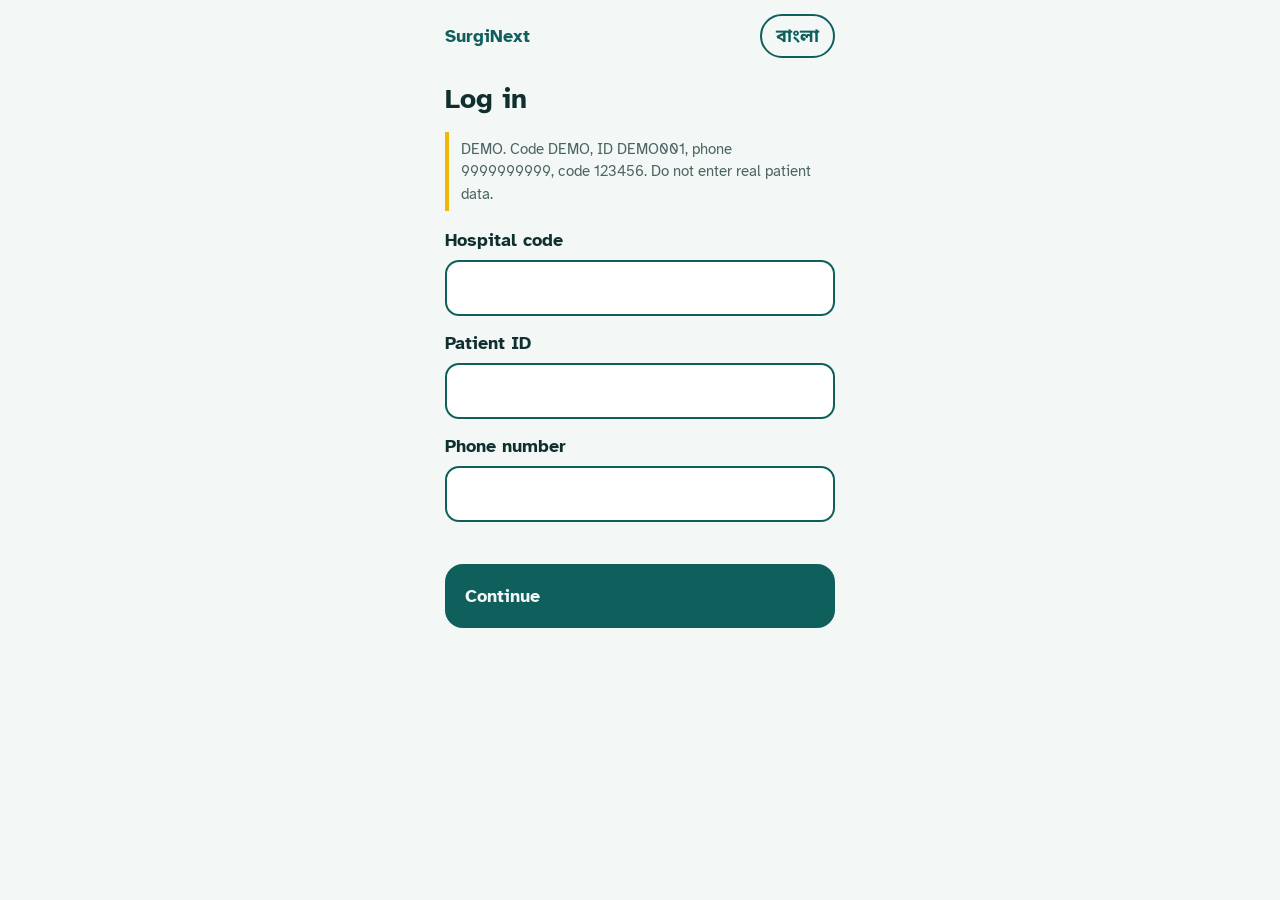
<file: index.html>
<!DOCTYPE html><html lang="en"><head><meta charset="utf-8"><meta name="viewport" content="width=device-width,initial-scale=1,viewport-fit=cover">
<title>SurgiNext</title><meta name="theme-color" content="#0F5F5C">
<link rel="preconnect" href="https://fonts.googleapis.com"><link href="https://fonts.googleapis.com/css2?family=Atkinson+Hyperlegible:wght@400;700&family=Noto+Sans+Bengali:wght@400;700&display=swap" rel="stylesheet">
<link rel="stylesheet" href="style.css"></head><body><div id="app">
<header><span class="brand">SurgiNext</span><button class="lang" id="lang">বাংলা</button></header>
<main>
<section class="screen" id="login"><h1 data-i="login"></h1><p class="note">DEMO. Code DEMO, ID DEMO001, phone 9999999999, code 123456. Do not enter real patient data.</p>
<label data-i="code"></label><input id="hc" autocomplete="off"><label data-i="pid"></label><input id="pid" autocomplete="off"><label data-i="phone"></label><input id="ph" inputmode="numeric">
<p class="err" id="e1"></p><button class="btn primary" onclick="sendOtp()"><span data-i="next"></span></button></section>
<section class="screen" id="otp"><h1 data-i="otp"></h1><input id="code" inputmode="numeric" autocomplete="off"><p class="err" id="e2"></p><button class="btn primary" onclick="verify()"><span data-i="verify"></span></button></section>
<section class="screen" id="consent"><h1 data-i="consentT"></h1><div class="card" style="padding:16px"><p data-i="consent"></p></div><p class="note">PLACEHOLDER. Requires lawyer review (DPDP Act) before real use.</p>
<button class="btn primary" onclick="consent()"><span data-i="agree"></span></button></section>
<section class="screen" id="home"><h1 id="nm"></h1><p class="sub" id="dn"></p><div class="path" id="path"></div><h2 data-i="fu"></h2><div class="card" style="padding:16px"><p id="fuT" style="font-weight:700"></p></div>
<h2 data-i="tip"></h2><div class="card" style="padding:16px"><p id="tip"></p></div><h2 data-i="drops"></h2><div class="card" id="doses"></div>
<h2 data-i="rem"></h2><div class="card" style="padding:16px"><ul id="rem" style="padding-left:20px"></ul></div><h2 data-i="help"></h2><button class="btn primary" onclick="ask()"><span class="i">💬</span><span data-i="ask"></span></button>
<p class="note">DEMO: dummy data. Medical text is placeholder until the doctor approves it.</p>
<button class="link" onclick="logout()" data-i="out"></button></section>
<section class="screen" id="ask"><button class="back" onclick="home()" data-i="back"></button><h1 data-i="feel"></h1><p class="sub" data-i="tap"></p><div id="syms" style="margin-top:16px"></div></section>
<section class="screen" id="answer"><button class="back" onclick="ask()" data-i="back"></button><div class="card" style="padding:16px;margin-top:12px"><p id="ans"></p></div>
<h2 data-i="worse"></h2><button class="btn" onclick="urgent('Getting worse: '+last)"><span class="i">⚠️</span><span data-i="yes"></span></button><button class="btn" onclick="home()"><span class="i">✅</span><span data-i="no"></span></button></section>
<section class="screen" id="urgent"><button class="back" onclick="ask()" data-i="back"></button><div class="urgent" role="alert"><h1 data-i="urgT"></h1><p data-i="urgB"></p><a class="call tel" href="#">📞 <span data-i="call"></span></a></div></section>
</main><div class="callbar" hidden><a class="tel" href="#">📞 <span data-i="call"></span></a></div></div>
<script src="config.js"></script><script src="content.js"></script><script src="app.js"></script></body></html>
</file>
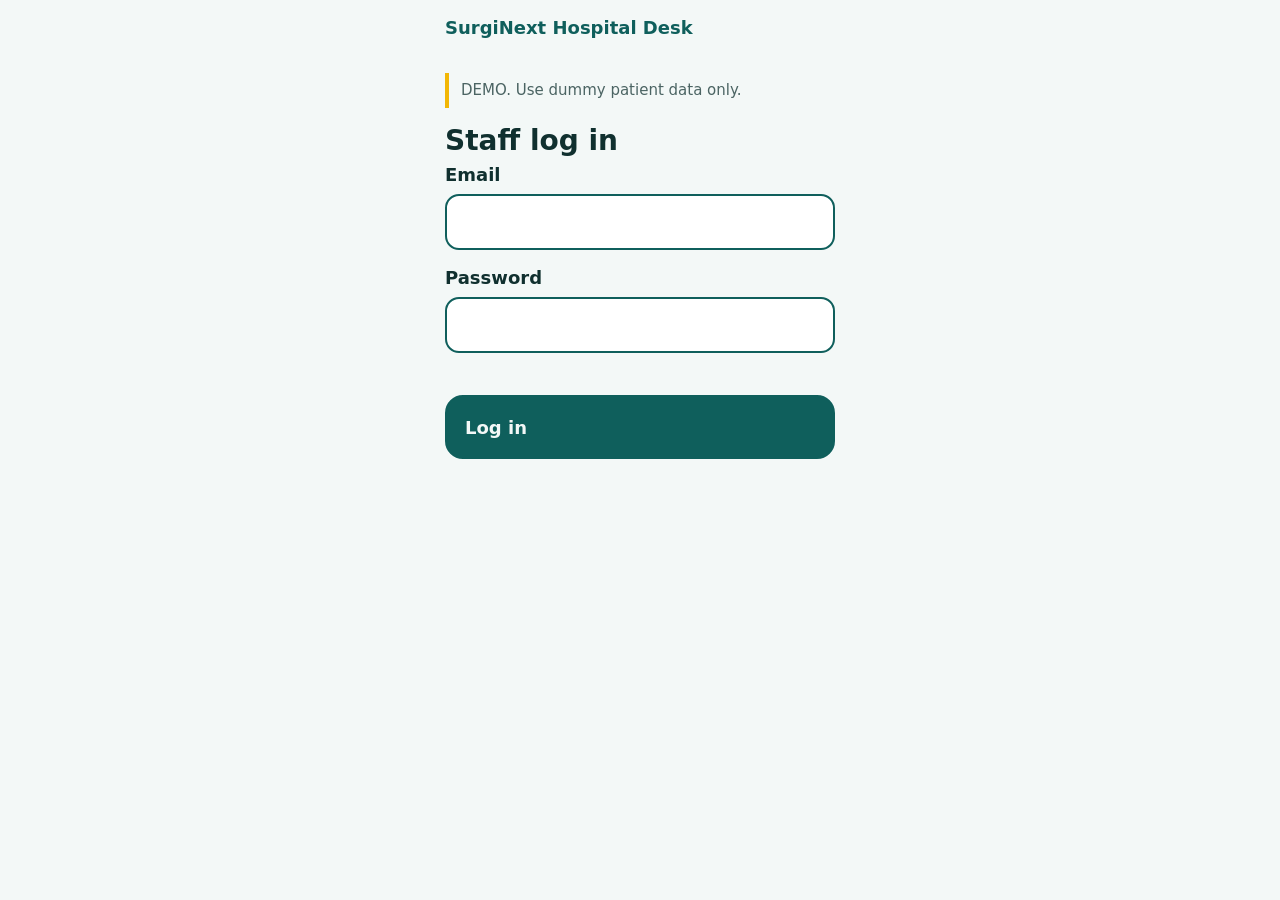
<file: admin.html>
<!DOCTYPE html><html lang="en"><head><meta charset="utf-8"><meta name="viewport" content="width=device-width,initial-scale=1"><title>SurgiNext Hospital Desk</title><link rel="stylesheet" href="style.css"></head><body><div id="app">
<header><span class="brand">SurgiNext Hospital Desk</span><button class="small" id="so" hidden onclick="out()">Log out</button></header><main>
<p class="note">DEMO. Use dummy patient data only.</p>
<section id="in"><h1>Staff log in</h1><label>Email</label><input id="em" type="email"><label>Password</label><input id="pw" type="password"><p class="err" id="er"></p><button class="btn primary" onclick="login()">Log in</button></section>
<section id="box" hidden><h2>Recent urgent taps</h2><p class="note">Not a monitored emergency system. Patients are told to call the hospital. This only shows what they tapped.</p><div class="card" id="al"></div><h1>Enroll patient</h1><label>Name</label><input id="n"><label>Patient ID</label><input id="i"><label>Phone</label><input id="p" inputmode="numeric"><label>Surgery date</label><input id="d" type="date"><label>Follow-up date (optional)</label><input id="f" type="date">
<p class="err" id="e3"></p><button class="btn primary" onclick="add()">Enroll</button><h2>Enrolled</h2><div class="card" id="l"></div></section></main></div>
<script src="config.js"></script><script src="content.js"></script>
<script>
const C=CONFIG,$=s=>document.getElementById(s);let tok=sessionStorage.getItem('sn_staff');$('d').value=new Date().toLocaleDateString('sv');
const H=()=>({apikey:C.SUPABASE_ANON_KEY,Authorization:'Bearer '+tok,'Content-Type':'application/json'});
const Q=(path,opt={})=>fetch(C.SUPABASE_URL+'/rest/v1/'+path,{...opt,headers:{...H(),Prefer:'return=minimal'}}).then(async r=>{if(r.status==401){out();throw 0}if(!r.ok)throw await r.text();const t=await r.text();return t?JSON.parse(t):null});
async function login(){$('er').textContent='';try{const r=await fetch(C.SUPABASE_URL+'/auth/v1/token?grant_type=password',{method:'POST',headers:{apikey:C.SUPABASE_ANON_KEY,'Content-Type':'application/json'},body:JSON.stringify({email:$('em').value,password:$('pw').value})});
 const j=await r.json();if(!j.access_token){$('er').textContent='Wrong email or password.';return}tok=j.access_token;sessionStorage.setItem('sn_staff',tok);start()}catch{$('er').textContent='No connection.'}}
function out(){tok=null;sessionStorage.removeItem('sn_staff');$('in').hidden=false;$('box').hidden=true;$('so').hidden=true}
function start(){$('in').hidden=true;$('box').hidden=false;$('so').hidden=false;show()}
async function add(){$('e3').textContent='';if(!$('n').value||!$('i').value||!$('p').value||!$('d').value){$('e3').textContent='Fill all fields.';return}
 try{await Q('patients',{method:'POST',body:JSON.stringify({name:$('n').value.trim(),patient_code:$('i').value.trim(),phone:$('p').value.trim(),surgery_date:$('d').value,followup_date:$('f').value||null})});['n','i','p','f'].forEach(x=>$(x).value='');show()}catch(e){if(e)$('e3').textContent='Could not enroll. Is this Patient ID already used?'}}
async function code(id){const c=String(100000+crypto.getRandomValues(new Uint32Array(1))[0]%900000);await Q('patients?id=eq.'+id,{method:'PATCH',body:JSON.stringify({reset_code:c})});show()}
async function setfu(id){const v=prompt('Follow-up date (YYYY-MM-DD)');if(v&&/^\d{4}-\d{2}-\d{2}$/.test(v)){await Q('patients?id=eq.'+id,{method:'PATCH',body:JSON.stringify({followup_date:v})});show()}}
async function del(id){if(confirm('Remove this patient?')){await Q('patients?id=eq.'+id,{method:'DELETE'});show()}}
async function show(){let r,dl,al;
 try{[r,dl,al]=await Promise.all([Q('patients?select=id,name,patient_code,reset_code,followup_date&order=surgery_date.desc'),Q('dose_logs?select=patient_id&day=eq.'+new Date().toLocaleDateString('sv')),Q('alerts?select=symptom,created_at,patients(name,patient_code)&order=created_at.desc&limit=10')])}catch{return}
 const cnt={};(dl||[]).forEach(x=>cnt[x.patient_id]=(cnt[x.patient_id]||0)+1);
 $('al').innerHTML='';(al||[]).forEach(x=>{const d=document.createElement('div');d.className='row';d.textContent=new Date(x.created_at).toLocaleString('en-IN')+' | '+(x.patients?x.patients.name+' ('+x.patients.patient_code+')':'?')+' | '+x.symptom;$('al').append(d)});if(!(al||[]).length)$('al').textContent='None yet.';
 $('l').innerHTML='';(r||[]).forEach(p=>{const d=document.createElement('div');d.className='row';const s=document.createElement('span');
  s.textContent=p.name+' ('+p.patient_code+') | Doses today '+(cnt[p.id]||0)+'/'+CONTENT.doses.length+(p.followup_date?' | Follow-up '+p.followup_date:'')+(p.reset_code?' | Reset code: '+p.reset_code:'');
  const f=document.createElement('button');f.className='small';f.textContent='Follow-up';f.onclick=()=>setfu(p.id);
  const a=document.createElement('button');a.className='small';a.textContent='Reset code';a.onclick=()=>code(p.id);
  const b=document.createElement('button');b.className='small';b.textContent='Remove';b.onclick=()=>del(p.id);d.append(s,f,a,b);$('l').append(d)})}
if(tok)start();
</script></body></html>
</file>
<file: style.css>
:root{--ink:#10302F;--paper:#F3F8F7;--card:#fff;--teal:#0F5F5C;--soft:#D6EBE8;--sun:#F2B705;--alert:#B3261E;--alert-soft:#FCE8E6;--muted:#4B6463;--font:'Atkinson Hyperlegible','Noto Sans Bengali',system-ui,sans-serif}
@media(prefers-color-scheme:dark){:root{--ink:#E8F4F2;--paper:#0B1F1E;--card:#13302E;--teal:#6FD3CC;--soft:#1D4744;--muted:#9DBBB8;--alert-soft:#3B1613}}
*{box-sizing:border-box;margin:0}html,body{height:100%}
body{font:18px/1.5 var(--font);color:var(--ink);background:var(--paper);display:flex;justify-content:center}
#app{width:100%;max-width:430px;height:100%;display:flex;flex-direction:column}
header{padding:calc(14px + env(safe-area-inset-top,0px)) 20px 8px;display:flex;justify-content:space-between;align-items:center}
.brand{font-weight:700;color:var(--teal)}
main{flex:1;overflow-y:auto;padding:8px 20px 20px}
.screen{display:none}.screen.on{display:block;animation:in .25s ease-out}
@keyframes in{from{opacity:0;transform:translateY(8px)}to{opacity:1;transform:none}}
h1{font-size:28px;line-height:1.2;margin:8px 0 4px}h2{font-size:20px;margin:24px 0 10px}
.sub{color:var(--muted)}
.path{display:flex;gap:6px;margin:16px 0}
.day{flex:1;text-align:center;padding:10px 0;border-radius:12px;background:var(--soft);font-weight:700;color:var(--muted)}
.day.past{background:var(--teal);color:var(--paper)}.day.now{background:var(--sun);color:#10302F;outline:3px solid var(--ink)}
.card{background:var(--card);border-radius:20px;padding:6px 16px;border:1px solid var(--soft)}
.dose{display:flex;align-items:center;gap:14px;width:100%;min-height:72px;background:none;border:0;border-bottom:1px solid var(--soft);font:inherit;color:inherit;text-align:left;padding:10px 0;cursor:pointer}
.dose:last-child{border-bottom:0}
.box{flex:none;width:44px;height:44px;border-radius:50%;border:3px solid var(--teal);display:grid;place-items:center}
.box svg{width:26px;height:26px;stroke:var(--paper);stroke-width:4;fill:none;stroke-dasharray:30;stroke-dashoffset:30}
.dose.done .box{background:var(--teal);animation:pop .3s}.dose.done .box svg{stroke-dashoffset:0;transition:stroke-dashoffset .3s .1s}
.dose.done .t{text-decoration:line-through;color:var(--muted)}.t b{display:block}
@keyframes pop{50%{transform:scale(1.15)}}
.btn{display:flex;align-items:center;gap:12px;width:100%;min-height:64px;padding:12px 18px;border-radius:18px;border:2px solid var(--teal);background:var(--card);color:var(--ink);font:inherit;font-weight:700;text-align:left;margin-bottom:12px;cursor:pointer}
.btn .i{font-size:28px}.btn.primary{background:var(--teal);color:var(--paper)}
.back,.link{background:none;border:0;color:var(--teal);font:inherit;font-weight:700;min-height:48px;padding:0;cursor:pointer}
.lang{border:2px solid var(--teal);background:none;color:var(--teal);border-radius:999px;padding:6px 14px;font:inherit;font-weight:700;min-height:44px;cursor:pointer}
input{width:100%;min-height:56px;font:inherit;padding:10px 14px;border-radius:14px;border:2px solid var(--teal);background:var(--card);color:var(--ink);margin:6px 0 14px}
label{font-weight:700}
.err{color:var(--alert);font-weight:700;min-height:28px}
.note{font-size:15px;color:var(--muted);border-left:4px solid var(--sun);padding:6px 12px;margin:16px 0}
.urgent{background:var(--alert-soft);border:3px solid var(--alert);border-radius:20px;padding:20px;margin-top:12px}.urgent h1{color:var(--alert)}
.call{display:flex;justify-content:center;align-items:center;gap:10px;min-height:68px;border-radius:18px;background:var(--alert);color:#fff;font-weight:700;font-size:22px;text-decoration:none;margin-top:16px}
.callbar{padding:10px 20px calc(10px + env(safe-area-inset-bottom,0px));background:var(--card);border-top:1px solid var(--soft)}
.callbar a{display:flex;justify-content:center;gap:10px;align-items:center;min-height:56px;border-radius:16px;background:var(--teal);color:var(--paper);font-weight:700;text-decoration:none}
.row{display:flex;justify-content:space-between;align-items:center;gap:8px;padding:10px 0;border-bottom:1px solid var(--soft)}
.small{padding:8px 12px;min-height:44px;border-radius:12px;border:2px solid var(--teal);background:none;color:var(--teal);font:inherit;font-weight:700;cursor:pointer}
:focus-visible{outline:4px solid var(--sun);outline-offset:2px}
@media(prefers-reduced-motion:reduce){*{animation:none!important;transition:none!important}}
</file>
